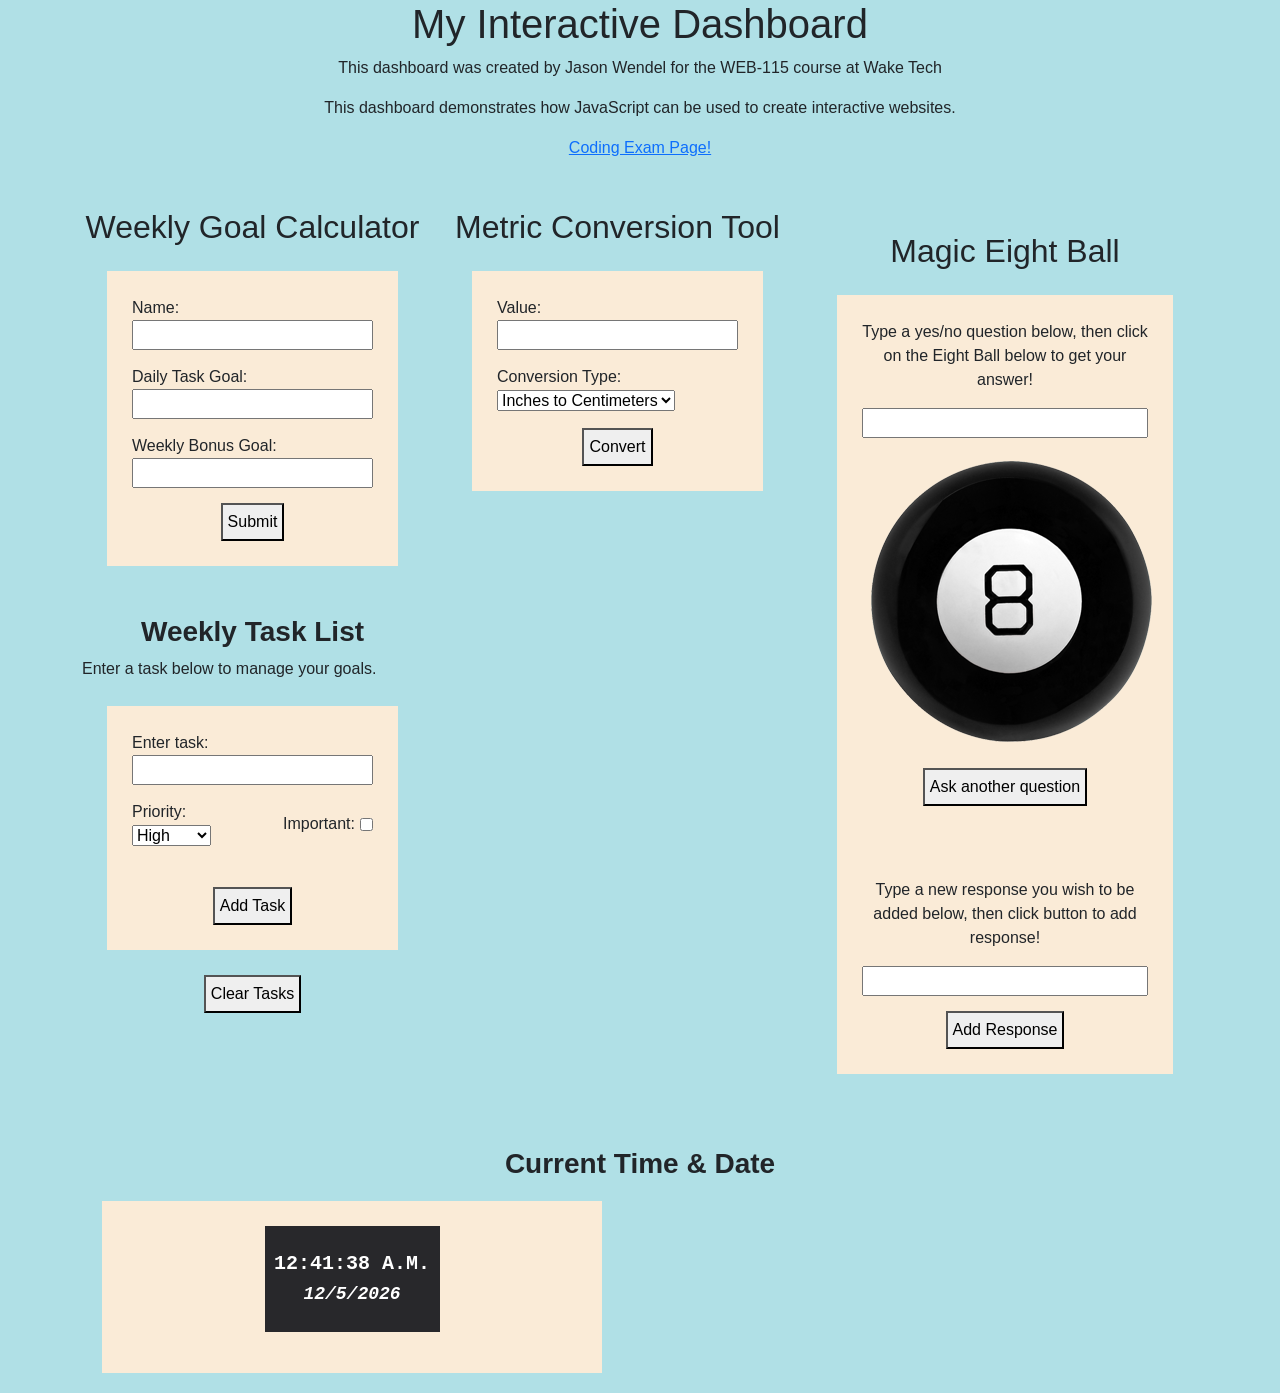
<file: index.html>
<!DOCTYPE html>
<html lang="en">
    <head>
        <meta charset="UTF-8">
        <meta name="viewport" content="width=device-width, initial-scale=1.0">
        <title>Interactive Dashboard</title>
        <!-- Bootstrap  -->
        <link href="https://cdn.jsdelivr.net/npm/bootstrap@5.3.8/dist/css/bootstrap.min.css" rel="stylesheet" integrity="sha384-sRIl4kxILFvY47J16cr9ZwB07vP4J8+LH7qKQnuqkuIAvNWLzeN8tE5YBujZqJLB" crossorigin="anonymous">
        <script defer src="https://cdn.jsdelivr.net/npm/bootstrap@5.3.8/dist/js/bootstrap.bundle.min.js" integrity="sha384-FKyoEForCGlyvwx9Hj09JcYn3nv7wiPVlz7YYwJrWVcXK/BmnVDxM+D2scQbITxI" crossorigin="anonymous"></script>
        <!-- Link external CSS -->
        <link rel="stylesheet" href="css/style.css">
        <!-- Source external JavaScript-->
        <!-- Remove external JavaScript -->
    </head>
    <body>
        <h1>My Interactive Dashboard</h1>
        <p class="centered">This dashboard was created by Jason Wendel for the WEB-115 course at Wake Tech</p>
        <script>
            document.write('<p class="centered">This dashboard demonstrates how JavaScript can be used to create interactive websites.</p>')
        </script>
        <a href="codingExam.html" class="block-link">Coding Exam Page!</a>
        <!-- The <noscript> is for web browsers with JavaScript rendering disabled. -->
        <noscript>
            Unfortunately, your web browser does not support JavaScript.
        </noscript>
        <br>
        <br>
        <div class="container">
            <div class="row">
                <!-- Dashboard Content -->
                <div class="col" id="weekly-tasks">
                    <!-- Insert script for task form -->
                    <script src="js/task-manager.js" defer></script>
                    <h2 class="heading">Weekly Goal Calculator</h2>
                    <!-- Create task form -->
                    <form>
                        <!-- Name input field -->
                        Name:
                        <input type="text" id="name">
                        <!-- Daily Task Goal input field with "daily" id -->
                        Daily Task Goal:
                        <input type="number" id="daily">
                        <!-- Weekly Bonus Goal input field with "bonus" id -->
                        Weekly Bonus Goal:
                        <input type="number" id="bonus">
                        
                        <div>
                        <!-- Button element with 'goal-btn' id -->
                        <button id="goal-btn">Submit</button>
                        </div>
                    </form>
                    <!-- Paragraph element for function output with "goal-message" id -->
                    <p id="goal-message"></p>
                    <br>
                    <!-- Create new div for the task list -->
                    <div id="task-list">
                        <h3>Weekly Task List</h3>
                        <p>Enter a task below to manage your goals.</p>
                        <!-- Form element for submitting tasks -->
                        <form>
                            <label>Enter task:</label>
                            <!-- Input element for task -->
                            <input type="text" id="task-name">
                            <div class="align-input">
                                <div>
                                    <!-- Selection list for priority -->
                                    <label>Priority:</label>
                                    <select id="priority">
                                        <option value="High">High</option>
                                        <option value="Medium">Medium</option>
                                        <option value="Low">Low</option>
                                    </select>
                                </div>
                                <div class="align-check">
                                    <!-- Selection list for priority -->
                                    <label for="important">Important: </label>
                                    <input type="checkbox" id="important" style="margin: 2px 0 0 0;">
                                </div>
                            </div>
                            <br>
                            <!-- Button element to submit the task -->
                            <button id="add-task">Add Task</button>
                        </form>
                    </div>
                    <!-- Button element to clear tasks -->
                    <button id="clear-tasks">Clear Tasks</button>
                </div>
                <div class="col" id="metric-converter">
                    <!-- Insert script for converter -->
                    <script src="js/metric-converter.js" defer></script>
                    <h2 class="heading">Metric Conversion Tool</h2>
                    <!-- Create conversion form -->
                    <form>
                        <!-- Input for numeric value to be converted -->
                        Value:
                        <input type="number" id="value">
                        <!-- Selection list for conversion type -->
                        Conversion Type:
                        <select id="type">
                            <option value="in to cm">Inches to Centimeters</option>
                            <option value="ft to cm">Feet to Centimeters</option>
                            <option value="yd to m">Yards to Meters</option>
                            <option value="mi to km">Miles to Kilometers</option>
                            <option value="cm to in">Centimeters to Inches</option>
                            <option value="cm to ft">Centimeters to Feet</option>
                            <option value="m to yd">Meters to Yards</option>
                            <option value="km to mi">Kilometers to Miles</option>
                        </select>
                        <!-- Button element for conversion -->
                        <div>
                            <button id="convert-btn">Convert</button>
                        </div>
                    </form>
                    <!-- Paragraph element for function output -->
                    <p id="conversion"></p>
                </div>
                <div class="col" id="magic-eight-ball">
                    <script src="js/magic-eight-ball.js" defer></script>﻿
                    <link rel="stylesheet" href="css/magic-eight-ball.css">
                    <h2 class="heading">Magic Eight Ball</h2>
                        <form>
                            <p>Type a yes/no question below, then click on the Eight Ball below to get your answer!</p>
                            <input id="question" name="question" size="80">
                            <div id="magicEightBall">
                                <div id="circle"></div>
                                <img id="ball" src="img/magic-eight-ball.png"/>
                            </div>
                            <button id="reset" name="reset" type="reset">Ask another question</button>
                            <br>
                            <br>
                            <br>
                            <p>Type a new response you wish to be added below, then click button to add response!</p>
                            <input id="newResponse" name="response" size="80">
                            <button id="addResp">Add Response</button>
                        </form>
                    <br>
                </div>
                <!-- Div element for digital clock -->
                <div id="digital-clock" class="col">
                    <!-- Link the script -->
                    <script src="js/digital-clock.js" defer></script>
                    <link rel="stylesheet" href="css/digital-clock.css">
                    <!-- Header for clock -->
                    <br>
                    <h3>Current Time & Date</h3>
                    <!-- Div for the clock face -->
                    <div class="display">
                        <p id="clock-face"></p>
                        <!-- Div for the calendar date -->
                        <p id="calendar-date"></p>
                    </div>
                </div>
            </div>
        </div>
    </body>
</html>
</file>
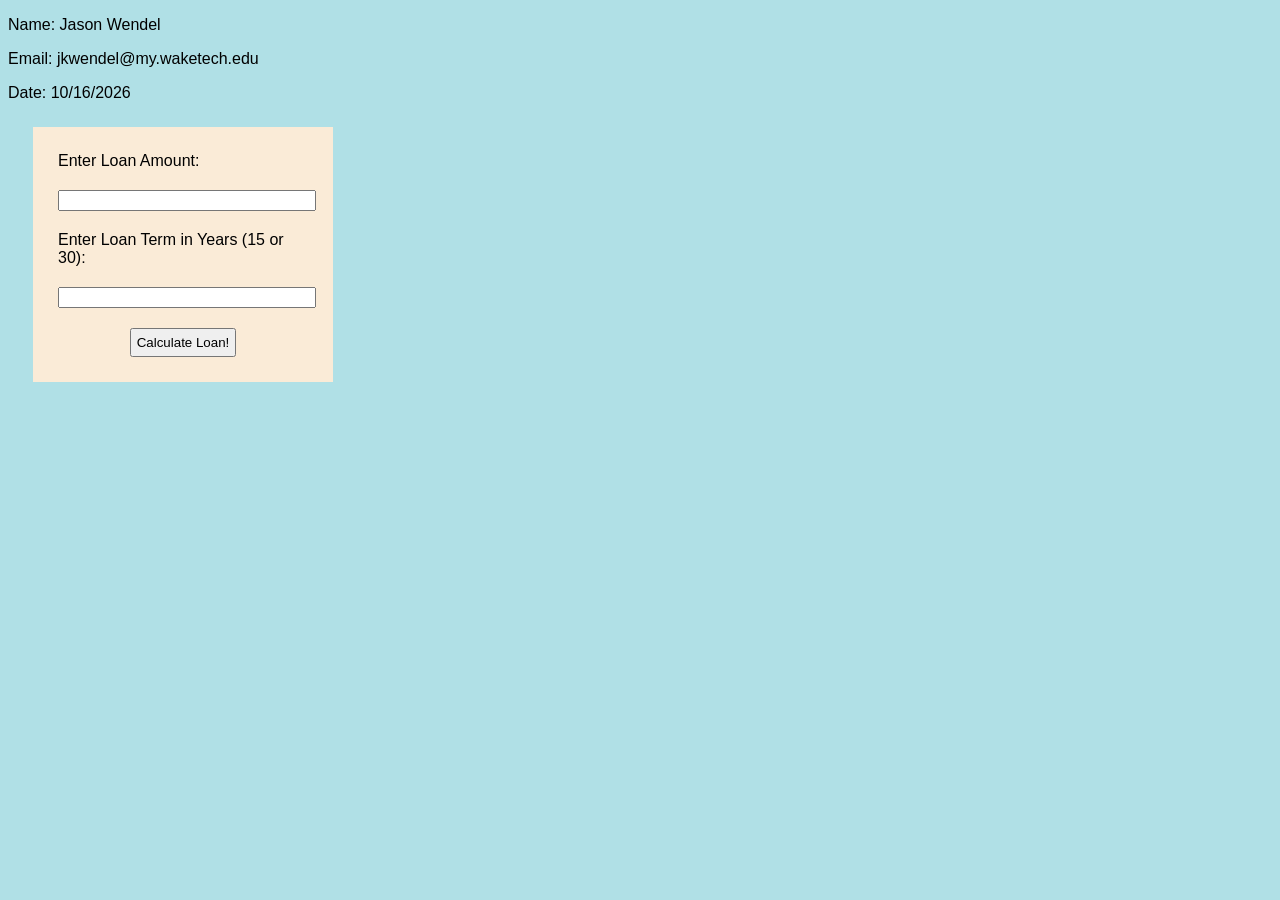
<file: codingExam.html>
<!DOCTYPE html>
<html lang="en">
<head>
    <meta charset="UTF-8">
    <meta name="viewport" content="width=device-width, initial-scale=1.0">
    <title>Document</title>
    <!-- Link the CSS style page -->
    <link rel="stylesheet" href="css/codingExam.css">
</head>
<body>
    <p>Name: Jason Wendel</p>
    <p>Email: jkwendel@my.waketech.edu</p>
    <p>Date: 10/16/2026</p>

    <div class="col">
        <form>
            <!-- Loan Amount input field -->
            Enter Loan Amount:
            <input type="number" id="loanAmt">

            <!-- Loan Term (in years) input field -->
            Enter Loan Term in Years (15 or 30):
            <input type="number" id="termYrs">

            <!-- Calculate button field -->
            <button id="button1">Calculate Loan!</button>
        </form>
        <p id="output"></p>
        <script>
            const interestRate = 0.0575;

            const calcBtn = document.getElementById("button1");
            calcBtn.addEventListener("click", function(event) {
                // Prevent default
                event.preventDefault();

                // Receive loan amount and loan term
                let loanAmount = Number(document.getElementById("loanAmt").value);
                let termYears = Number(document.getElementById("termYrs").value);

                if (termYears != 15 && termYears != 30) {
                    window.alert("The Loan Term must be 15 or 30 years!");
                } else {
                    // Calculate total interest
                    monthlyPayment = (((interestRate / 12) * loanAmount) / (1 - Math.pow(1 + (interestRate / 12), (termYears * -12)))).toFixed(2);
                    console.log(monthlyPayment)
                    // Calculate total interest amount
                    totalInterest = (monthlyPayment * termYears * 12) - loanAmount;
                    console.log(totalInterest);
                    // Calculate total mortgage amount
                    totMortgageAmount = loanAmount + totalInterest; 
                    console.log(totMortgageAmount);
                    
                    let termInfo = "Mortgage Term (in years): " + termYears;
                    let rateInfo = "Mortgage Interest Rate: " + interestRate;
                    let interestInfo = "Total Interest: $" + totalInterest.toFixed(2);
                    let mortgageAmtInfo = "Mortgage Amount: $" + totMortgageAmount.toFixed(2);
                    
                    
                    let output = termInfo + "<br>" + rateInfo + "<br>" + interestInfo + "<br>" + mortgageAmtInfo + "<br>";
                    console.log(output);
                    document.getElementById("output").innerHTML = output;

                    // Calculate monthly loan amount
                    let monthlyBalance = totMortgageAmount - (monthlyPayment);

                    for (let i = 0; i <= termYears * 12; i++) {
                        // Check if balance is 0 and exit loop
                        if (monthlyBalance <= 0) {
                            const endOutput = "This is the Ending Amortization Calculator...";
                            document.getElementById("output").innerHTML += "<br>" + endOutput;
                            break;
                        }

                        // Create outputs
                        let paymentOutput = "Monthly Mortgage Payment: $" + monthlyPayment;
                        let loanBalance = "Mortgage Loan Balance (after month " + i + "): $" + monthlyBalance.toFixed(2);
                        let monthlyOutput = "<br>" + paymentOutput + "<br>" + loanBalance + "<br>";

                        // Update output
                        document.getElementById("output").innerHTML += monthlyOutput;

                        // Re-calculate monthly loan amount
                        monthlyBalance -= monthlyPayment;
                    }
                }             
            })
        </script>
    </div>

</body>
</html>
</file>
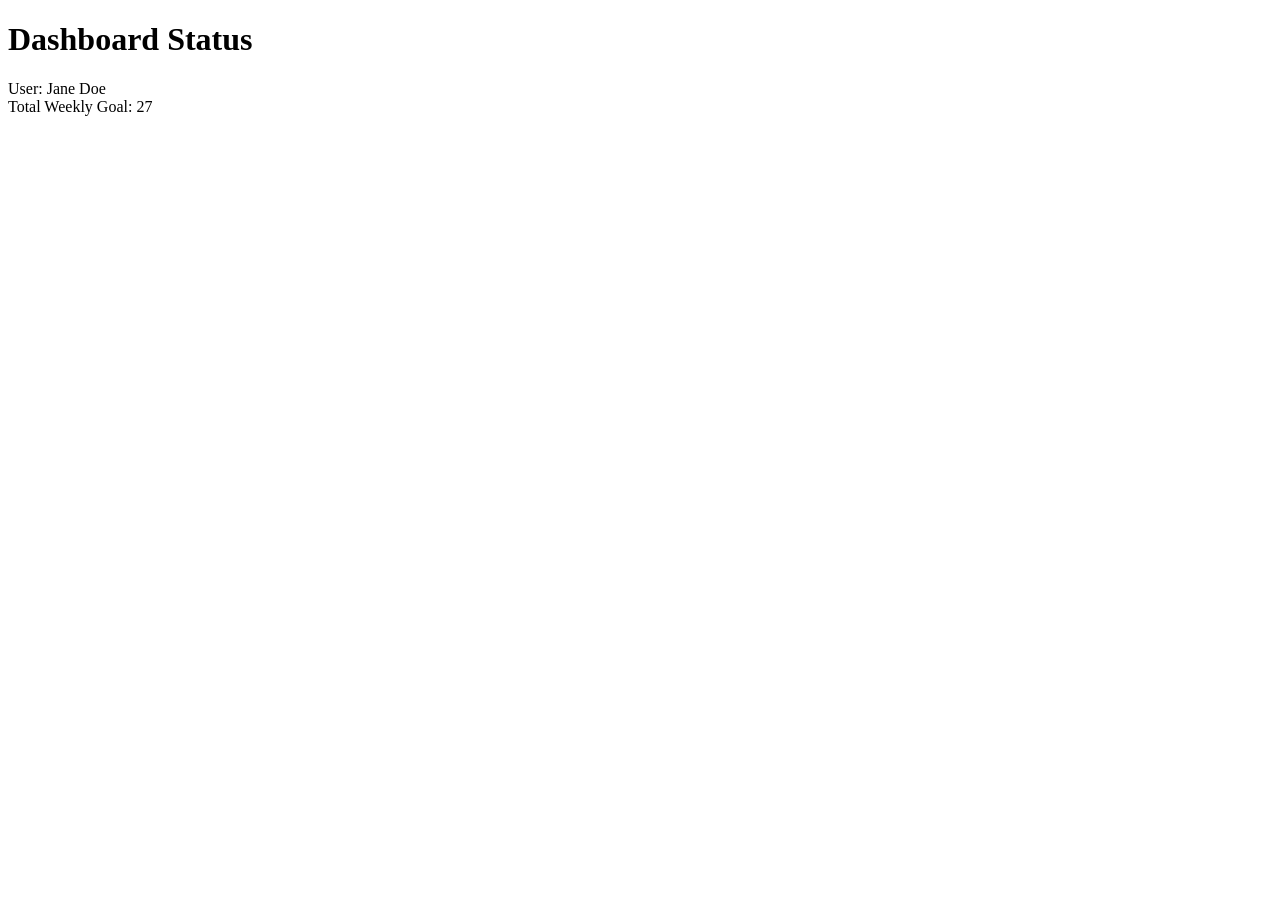
<file: debug.html>
<!DOCTYPE html>
<html lang="en">
<head>
    <meta charset="UTF-8">
    <title>JavaScript Debugging Exercise</title>
</head>
<body>
    <h1>Dashboard Status</h1>
    <div id="display"></div>
 
    <script>
        // Weekly Goal: Calculate the total weekly task goal for a user.
        
        // Declare variables and values
        let userName = "Jane Doe";
        let dailyGoal = 5; 
        // FIXED: Changed variable from string to number
        let bonusTasks = 2; 
 
        // Output message to console
        // FIXED: Added missing parenthesis to console.log.
        console.log("Checking status for: " + userName); 
 
        // Calculate weekly goal based on number of workdays (5) per week
        // FIXED: Corrected the variable name dialyGoal to dailyGoal
        // FIXED: Changed the value 15 to 5
        let weeklyGoal = dailyGoal * 5; 
 
        // Add bonusTasks to weeklyGoal. 
        // Note: Check for data type issues
        // FIXED: Changed '-' to '+'
        let totalGoal = weeklyGoal + bonusTasks; 
 
        // Output results to web page
        document.write("User: " + userName + "<br>");
        // FIXED: Corrected string to concatenate value at the end of string
        document.write("Total Weekly Goal: " + totalGoal);
 
    </script>
</body>
</html>
</file>
<file: css/style.css>
h1, h2 {
    text-align: center;
}

.centered {
    text-align: center;
}

.block-link {
    display: block;
    text-align: center;
}

.align-input {
    display: flex;
    flex-direction: row;
    align-items: center;
    gap: 20px;
}

.align-check{
    display: inline-flex;
    flex-direction: row;
    align-items: center;
    gap: 5px;
    white-space: nowrap;
}

body {
    background-color: powderblue;
    font-family: Garamond, Helvetica, Georgia;
}

form {
    background-color: antiquewhite;
    max-width: 500px;
    padding: 25px;
    margin: 25px;
}

input {
    width: 100%;
    display: block;
    margin-bottom: 15px;
}

button {
    display: block;
    margin: auto;
    margin-top: 15px;
    padding: 5px;
}

#user-tasks li {
    text-align: left;
    font-family: Cambria, Cochin, Georgia, Times, 'Times New Roman', serif;
}

#user-tasks li .task-checkbox {
    display: inline-block;
    width: auto;
    margin: 1px 5px 0 0;
    vertical-align: middle;
}
</file>
<file: css/magic-eight-ball.css>
#magic-eight-ball {
  max-width: 410px;
  text-align: center;
}

#circle {
  font-size: 12pt;
  background-color: white;
  color: black;
  position: absolute;
  margin-left: 70px;
  margin-top: 70px;
  height: 150px;
  width: 150px;
  border-radius: 50%;
  text-wrap: wrap;
  display: none;
  
  /* Added to center text */
  line-height: 150px;
}


img:active {
  animation: shake 1s;
  animation-iteration-count: infinite;
}

img:visited {
  animation: none;
}
@keyframes shake {
  0% { transform: translate(1px, 1px) rotate(0deg);  }
  10% { transform: translate(-1px, -2px) rotate(-1deg); }
  20% { transform: translate(-3px, 0px) rotate(1deg); }
  30% { transform: translate(3px, 2px) rotate(0deg); }
  40% { transform: translate(1px, -1px) rotate(1deg); }
  50% { transform: translate(-1px, 2px) rotate(-1deg); }
  60% { transform: translate(-3px, 1px) rotate(0deg); }
  70% { transform: translate(3px, 1px) rotate(-1deg); }
  80% { transform: translate(-1px, -1px) rotate(1deg); }
  90% { transform: translate(1px, 2px) rotate(0deg); }
  100% { transform: translate(1px, -2px) rotate(-1deg); }
}
</file>
<file: css/digital-clock.css>
h3 {
    text-align: center;
    font-weight: bold;
}

.display {
    text-align: center;
    background-color: antiquewhite;
    max-width: 500px;
    padding: 25px;
    margin: 20px;
}

#clock-face, #calendar-date {
    font-family: monospace;
    color: white;
    background-color: #28282B;
    font-weight: bold;
    text-wrap: wrap;
    height: 75px;
    width: 175px;
    line-height: 75px;
    margin-left: auto;
    margin-right: auto;
}

#calendar-date {
    font-size: 18px;
    margin-top: -60px;
    font-style: italic;
}

#clock-face {
    font-size: 20px;
}
</file>
<file: css/codingExam.css>
h1, h2 {
    text-align: center;
}

.centered {
    text-align: center;
}

body {
    background-color: powderblue;
    font-family: Garamond, Helvetica, Georgia;
}

form {
    background-color: antiquewhite;
    max-width: 250px;
    padding: 25px;
    margin: 25px;
}

input {
    width: 100%;
    display: block;
    margin-bottom: 20px;
    margin-top: 20px;
}

button {
    display: block;
    margin: auto;
    margin-top: 15px;
    padding: 5px;
}
</file>
